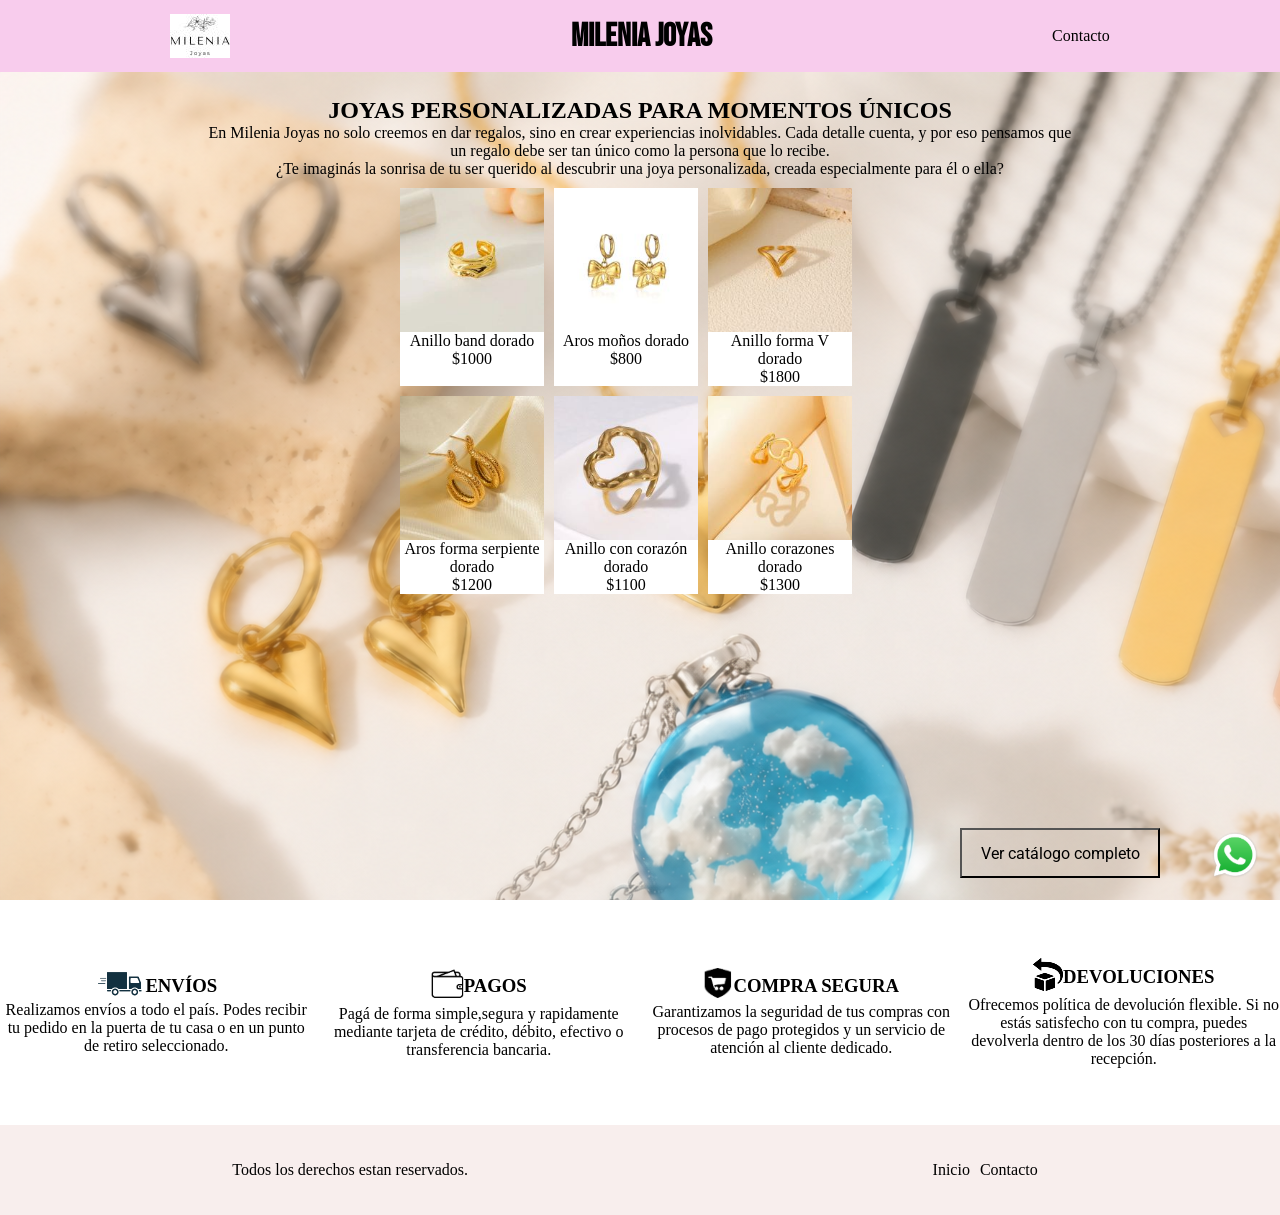
<file: index.html>
<!DOCTYPE html>
<html lang="es">

<head>
    <meta charset="UTF-8">
    <meta name="viewport" content="width=device-width, initial-scale=1.0">
    <title>Milenia Joyas</title>
    <link rel="stylesheet" href="./css/style.css">
    <link rel="preconnect" href="https://fonts.googleapis.com">
    <link rel="preconnect" href="https://fonts.gstatic.com" crossorigin>
    <link
        href="https://fonts.googleapis.com/css2?family=Bebas+Neue&family=Roboto:ital,wght@0,100..900;1,100..900&display=swap"
        rel="stylesheet">
</head>

<body>
    <!-- Headings o Titulos-->
    <header>
        <img src="./img/mileniaJoyasChico.jpg" alt="Logo de Milenia Joyas" class="logo">
        <a href="./index.html">
            <h1 class="titulo">Milenia Joyas</h1>
        </a>
        <nav>
            <ul>

                <li><a href="./pages/contacto.html">Contacto</a></li>
            </ul>
        </nav>


    </header>
    <main>
        <h2 class="textoMayuscula">Joyas personalizadas para momentos únicos</h2>
        <p>En Milenia Joyas no solo creemos en dar regalos, sino en crear experiencias inolvidables. Cada detalle
            cuenta, y por eso pensamos que un regalo debe ser tan único como la persona que lo recibe.</p>
        <p>¿Te imaginás la sonrisa de tu ser querido al descubrir una joya personalizada, creada especialmente para
            él o ella?</p>



        <div class="catalogo">
            <a class="aCat">
                <img src="./img/anilloBand.jpg" alt="Anillo band dorado">
                <p> Anillo band dorado</p>
                <p> $1000</p>
            </a>
            <a class="aCat">
                <img src="./img/arosMoñoDorado.jpg" alt="Aros moños dorado">
                <p>Aros moños dorado</p>
                <p> $800</p>
            </a>
            <a class="aCat">
                <img src="./img/anilloBe.jpg" alt="Anillo forma V dorado">
                <p> Anillo forma V dorado</p>
                <p> $1800</p>
                <a class="aCat">
                    <img src="./img/aroSnakeDorado.jpg" alt="Aros forma serpiente dorado">
                    <p>Aros forma serpiente dorado</p>
                    <p> $1200</p>
                </a>
                <a class="aCat">
                    <img src="./img/anilloCorazonDorado.jpg" alt="Anillo con corazón dorado">
                    <p>Anillo con corazón dorado</p>
                    <p> $1100</p>
                </a>
                <a class="aCat">
                    <img src="./img/anilloCorazonesDorado.jpg" alt="Anillo de corazones dorado">
                    <p>Anillo corazones dorado</p>
                    <p> $1300</p>
                </a>
        </div>
        <button class="verCat">
            <a href="./pages/catalogo.html">Ver catálogo completo</a>
        </button>

    </main>
    <section class="sectionInformativa">
        <div>
            <h3 class="textoMayuscula centrado">
                <a> <img src="./img/camionEnvio.png" alt="Camión de envío"></a>Envíos
            </h3>
            <p>Realizamos envíos a todo el país. Podes recibir tu pedido en la puerta de tu casa o en un punto de retiro
                seleccionado.</p>
        </div>
        <div>
            <h3 class="textoMayuscula centrado">
                <a><img src="./img/billeteraPagos.png" alt="Billetera de pagos"></a> Pagos
            </h3>
            <p>Pagá de forma simple,segura y rapidamente mediante tarjeta de crédito, débito, efectivo o transferencia bancaria. </p>
        </div>
        <div>
            <h3 class="textoMayuscula centrado">
                <a> <img src="./img/compraSegura.png" alt="Compra segura"></a>Compra segura
            </h3>
            <p>Garantizamos la seguridad de tus compras con procesos de pago protegidos y un servicio de atención al
                cliente dedicado.</p>
        </div>
        <div>
            <h3 class="textoMayuscula centrado">
                <a><img src="./img/devolucion.png" alt="Devolución"></a> Devoluciones
            </h3>
            <p>Ofrecemos política de devolución flexible. Si no estás satisfecho con tu compra, puedes devolverla dentro de los 30 días posteriores a la recepción.</p>
        </div>
    </section>
    <footer>

        <p>Todos los derechos estan reservados.</p>
        <ul>

            <li><a href="./index.html">Inicio</a></li>
            <li><a href="./pages/contacto.html">Contacto</a></li>
            <li><a class="wa" href="https://wa.me/5491132017045" target="_blank" alt="WhatsApp">
                </a></li>
        </ul>
    </footer>
</body>

</html>
</file>
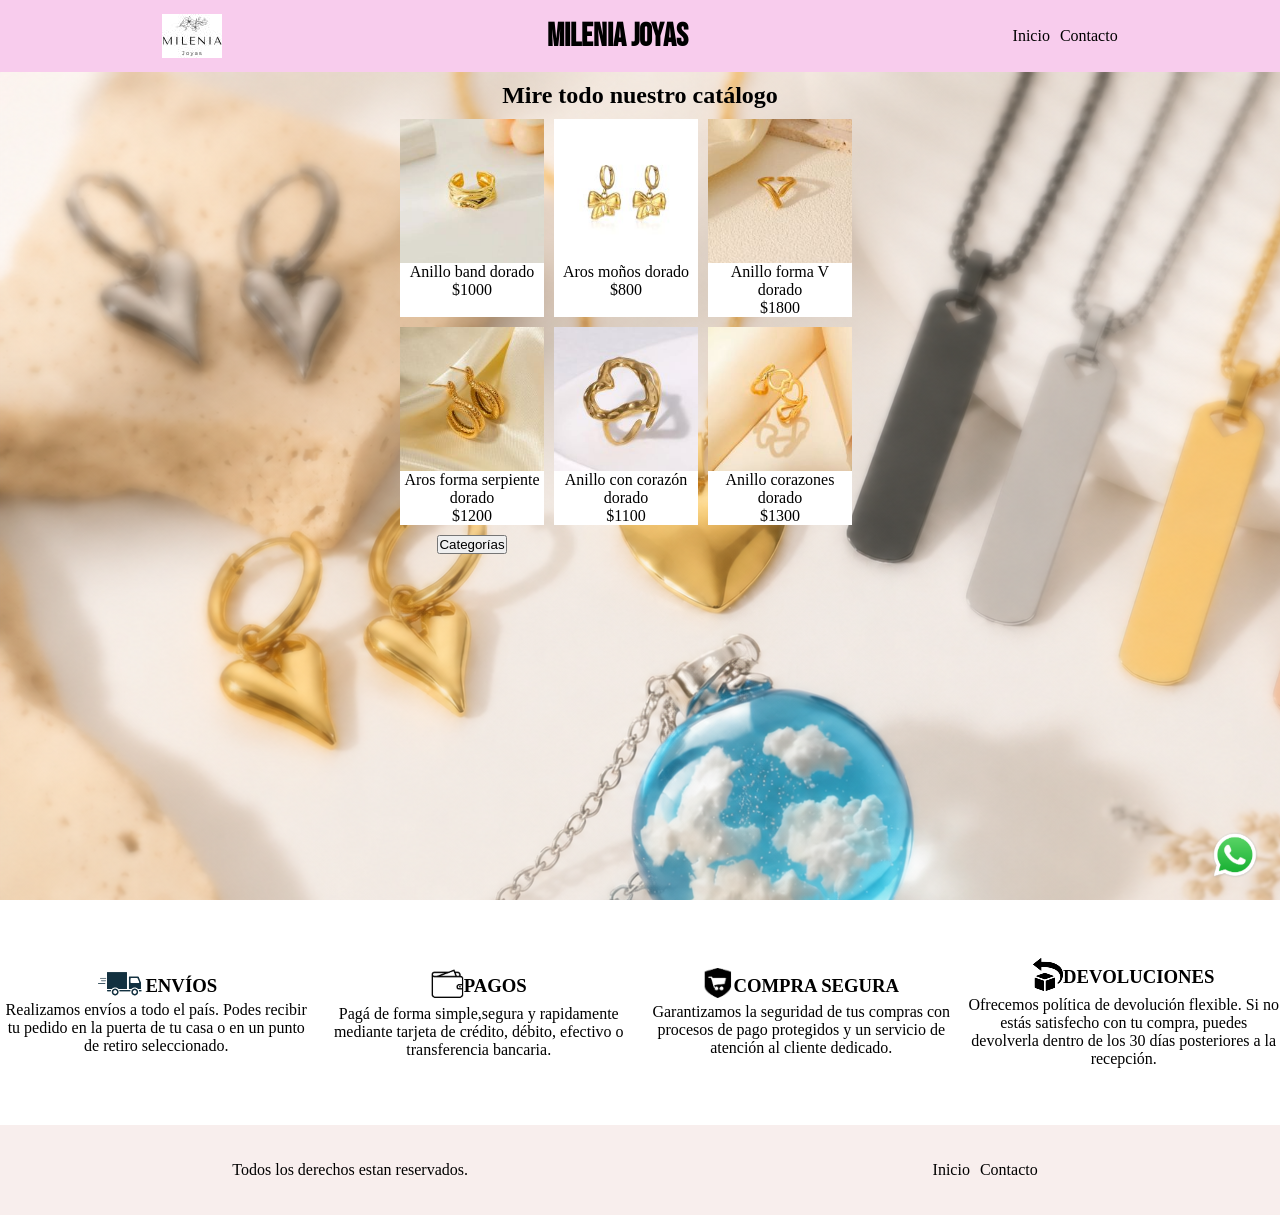
<file: pages/catalogo.html>
<!DOCTYPE html>
<html lang="en">

<head>
    <meta charset="UTF-8">
    <meta name="viewport" content="width=device-width, initial-scale=1.0">
    <title>Catálogo</title>
    <link rel="stylesheet" href="../css/style.css">
    <link rel="preconnect" href="https://fonts.googleapis.com">
    <link rel="preconnect" href="https://fonts.gstatic.com" crossorigin>
    <link
        href="https://fonts.googleapis.com/css2?family=Bebas+Neue&family=Roboto:ital,wght@0,100..900;1,100..900&display=swap"
        rel="stylesheet">
</head>

<body>
    <header>
        <img src="../img/mileniaJoyasChico.jpg" alt="Logo de Milenia Joyas" class="logo">
        <a href="../index.html">
            <h1 class="titulo">Milenia Joyas</h1>
        </a>
        <nav>
            <ul>
                <li><a href="../index.html">Inicio</a></li>
                <li><a href="contacto.html">Contacto</a></li>
            </ul>
        </nav>
    </header>
    <main class="catalogoMain">
        <h2>Mire todo nuestro catálogo</h2> 
        <div class="catalogo">
            <!-- <h3 class="filtro">Categorías</h3> -->
            <a class="aCat " >
                <img src="../img/anilloBand.jpg" alt="Anillo band dorado">
                <p> Anillo band dorado</p>
                <p> $1000</p>
            </a>
            <a class="aCat " >
                <img src="../img/arosMoñoDorado.jpg" alt="Aros moños dorado">
                <p>Aros moños dorado</p>
                <p> $800</p>
            </a>
            <a class="aCat" >
                <img src="../img/anilloBe.jpg" alt="Anillo forma V dorado">
                <p> Anillo forma V dorado</p>
                <p> $1800</p>
            </a>
            <a class="aCat" >
                <img src="../img/aroSnakeDorado.jpg" alt="Aros forma serpiente dorado">
                <p>Aros forma serpiente dorado</p>
                <p> $1200</p>
            </a>
            <a class="aCat" > 
                <img src="../img/anilloCorazonDorado.jpg" alt="Anillo con corazón dorado">
                    <p>Anillo con corazón dorado</p>
                    <p> $1100</p>   
                </a>
                <a class="aCat">
                    <img src="../img/anilloCorazonesDorado.jpg" alt="Anillo de corazones dorado">
                    <p>Anillo corazones dorado</p>
                    <p> $1300</p>
                </a>
                <a class="filtroCatalogo" >
                    <button class="filtroCatalogo">Categorías</button>
                </a>
        </div>
    
    </main>
      <section class="sectionInformativa">
        <div>
            <h3 class="textoMayuscula centrado">
                <a> <img src="../img/camionEnvio.png" alt="Camión de envío"></a>Envíos
            </h3>
            <p>Realizamos envíos a todo el país. Podes recibir tu pedido en la puerta de tu casa o en un punto de retiro
                seleccionado.</p>
        </div>
        <div>
            <h3 class="textoMayuscula centrado">
                <a><img src="../img/billeteraPagos.png" alt="Billetera de pagos"></a> Pagos
            </h3>
            <p>Pagá de forma simple,segura y rapidamente mediante tarjeta de crédito, débito, efectivo o transferencia bancaria. </p>
        </div>
        <div>
            <h3 class="textoMayuscula centrado">
                <a> <img src="../img/compraSegura.png" alt="Compra segura"></a>Compra segura
            </h3>
            <p>Garantizamos la seguridad de tus compras con procesos de pago protegidos y un servicio de atención al
                cliente dedicado.</p>
        </div>
        <div>
            <h3 class="textoMayuscula centrado">
                <a><img src="../img/devolucion.png" alt="Devolución"></a> Devoluciones
            </h3>
            <p>Ofrecemos política de devolución flexible. Si no estás satisfecho con tu compra, puedes devolverla dentro de los 30 días posteriores a la recepción.</p>
        </div>
    </section>
    <footer>
        <p>Todos los derechos estan reservados.</p>
        <ul>
            <li><a href="../index.html">Inicio</a></li>
            <li><a href="contacto.html">Contacto</a></li>
            <li><a class="wa" href="https://wa.me/5491132017045" target="_blank" alt="WhatsApp">
                </a></li>
        </ul>
</body>

</html>
</file>
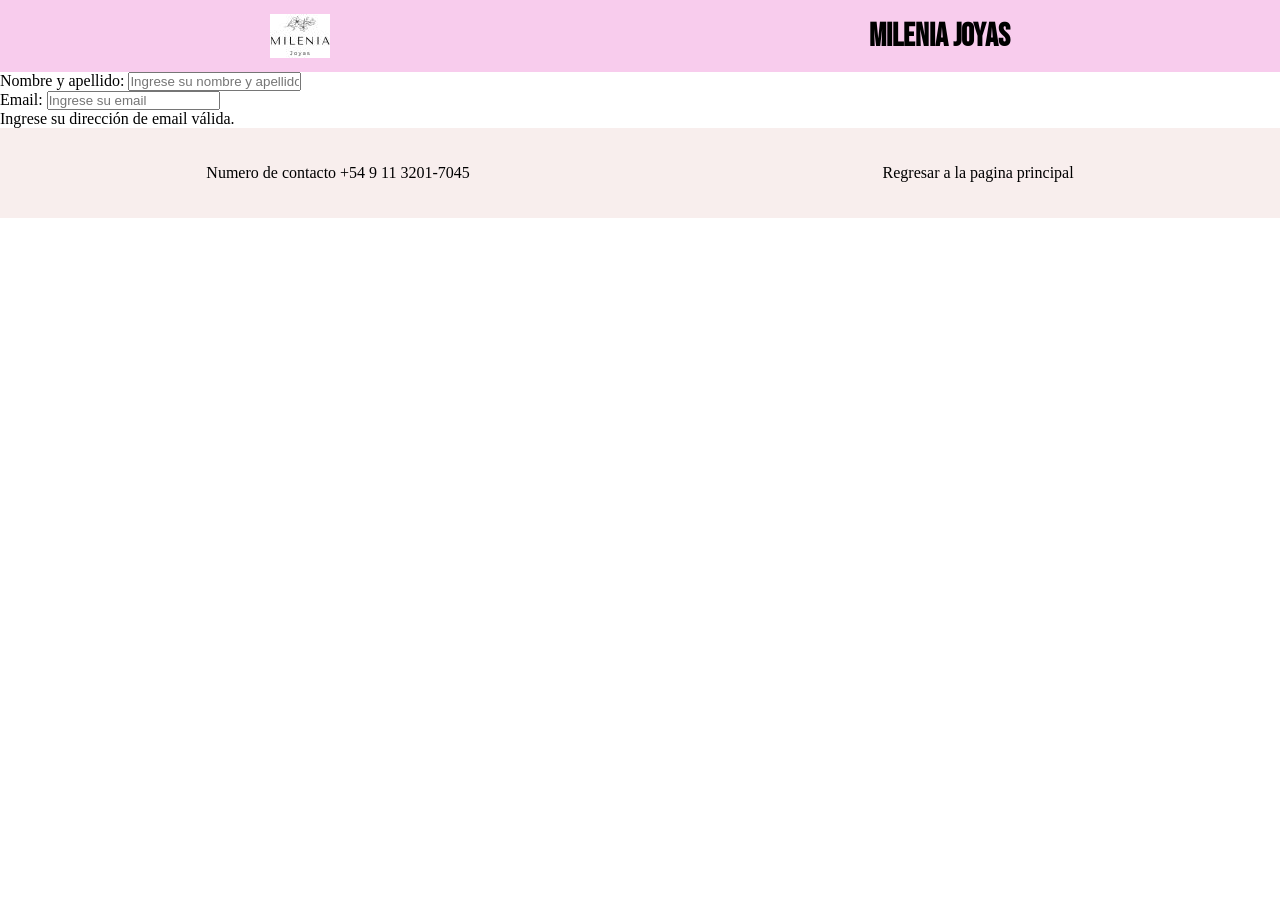
<file: Pages/contacto.html>
<!DOCTYPE html>
<html lang="es">

<head>
    <meta charset="UTF-8">
    <meta name="viewport" content="width=device-width, initial-scale=1.0">
    <title>Contacto milenia joyas</title>
    <link rel="stylesheet" href="../css/style.css">
    <link rel="preconnect" href="https://fonts.googleapis.com">
    <link rel="preconnect" href="https://fonts.gstatic.com" crossorigin>
    <link href="https://fonts.googleapis.com/css2?family=Bebas+Neue&display=swap" rel="stylesheet">
</head>

<body>
    <header>
        <img src="../img/mileniaJoyasChico.jpg" alt="Logo de Milenia Joyas" class="logo">
        <a href="../index.html">
            <h1 class="titulo">Milenia Joyas</h1>
        </a>
    </header>
    <form id="Contacto" novalidate>
        <div>
            <label for="full-name">Nombre y apellido:</label>
            <input type="text" id="full-name" name="full-name" placeholder="Ingrese su nombre y apellido" required>
        </div>
        <div>
            <label for="email">Email:</label>
            <input type="email" id="email" name="email" aria-describedby="email-help" placeholder="Ingrese su email"
                required>

            <p aria-describedby="email-help">Ingrese su dirección de email válida.</p>

        </div>
    </form>
    <footer>
        <p>Numero de contacto <a href="https://wa.me/5491132017045">+54 9 11 3201-7045</a></p>
        <a href="../index.html">Regresar a la pagina principal</a>

    </footer>
</body>

</html>
</file>
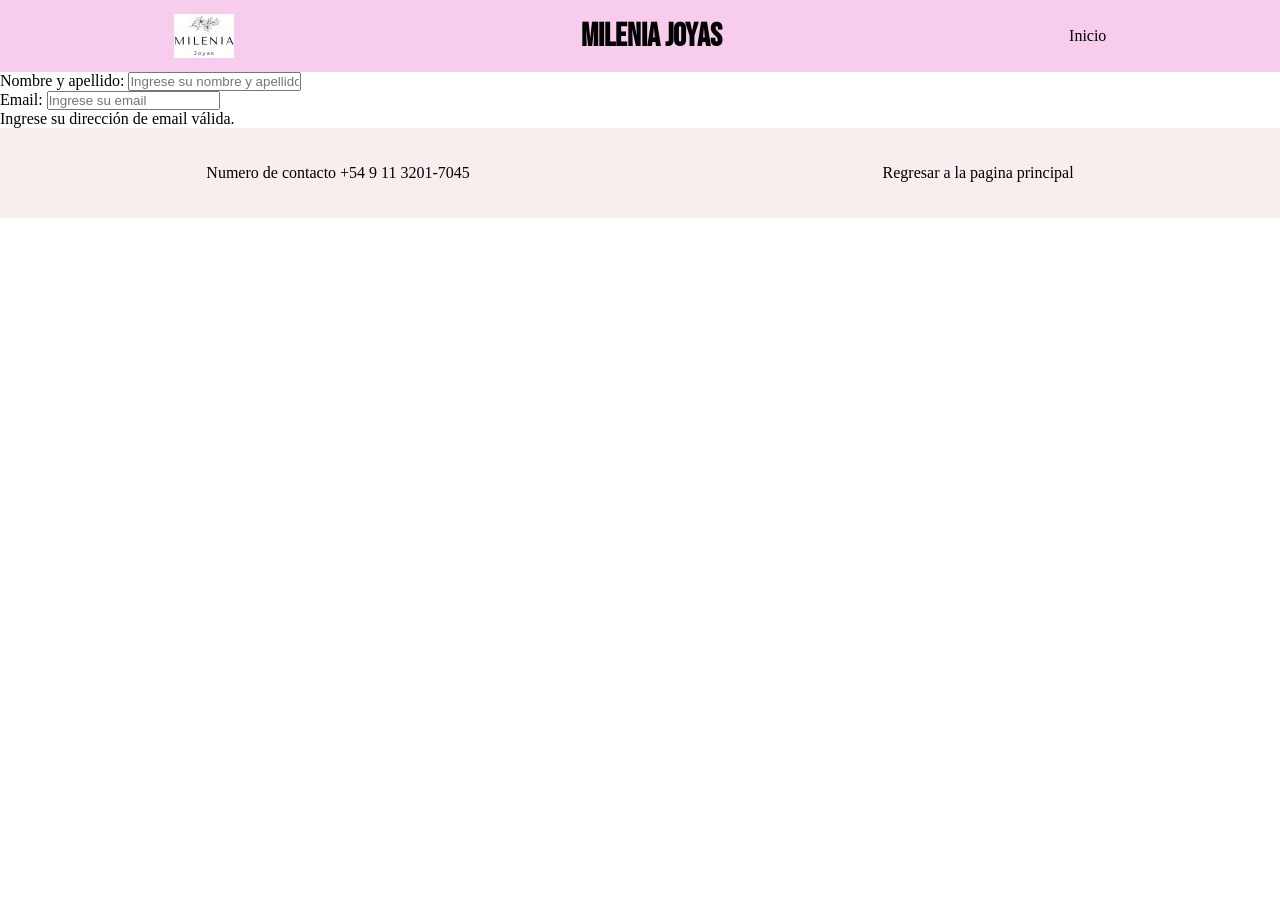
<file: pages/contacto.html>
<!DOCTYPE html>
<html lang="es">

<head>
    <meta charset="UTF-8">
    <meta name="viewport" content="width=device-width, initial-scale=1.0">
    <title>Contacto milenia joyas</title>
    <link rel="stylesheet" href="../css/style.css">
    <link rel="preconnect" href="https://fonts.googleapis.com">
    <link rel="preconnect" href="https://fonts.gstatic.com" crossorigin>
    <link href="https://fonts.googleapis.com/css2?family=Bebas+Neue&display=swap" rel="stylesheet">
</head>

<body>
    <header>
        <img src="../img/mileniaJoyasChico.jpg" alt="Logo de Milenia Joyas" class="logo">
        <a href="../index.html">
            <h1 class="titulo">Milenia Joyas</h1>
        </a>
        <nav>
            <ul>
                <li><a href="../index.html">Inicio</a></li>
            </ul>
        </nav>
    </header>
    <form id="Contacto" novalidate>
        <div>
            <label for="full-name">Nombre y apellido:</label>
            <input type="text" id="full-name" name="full-name" placeholder="Ingrese su nombre y apellido" required>
        </div>
        <div>
            <label for="email">Email:</label>
            <input type="email" id="email" name="email" aria-describedby="email-help" placeholder="Ingrese su email"
                required>

            <p aria-describedby="email-help">Ingrese su dirección de email válida.</p>

        </div>
    </form>
    <footer>
        <p>Numero de contacto <a href="https://wa.me/5491132017045">+54 9 11 3201-7045</a></p>
        <a href="../index.html">Regresar a la pagina principal</a>

    </footer>
</body>

</html>
</file>
<file: css/style.css>
* {
    margin: 0;
    padding: 0;
    box-sizing: border-box;
}

/*Reutilizables*/
.colorBlanco {
    color: rgb(255, 255, 255);
}

.textoMayuscula {
    text-transform: uppercase;
}
.centrado {
    display: flex;
    justify-content: center;
    align-items: center;
}
.titulo {
    font-family: "Bebas Neue";
    font-size: 200%;
    align-items: center;

}

/*Header*/
a {
    text-decoration: none;
    color: black;
}

header {
    height: 8vh; /*Altura del header*/
    background-color: rgb(248, 204, 237);
    display: flex; /*Utilizamos flexbox para centrar el contenido del header*/
    justify-content: space-around; /*Centramos el contenido horizontalmente*/
    align-items: center; /*Centramos el contenido verticalmente*/
}

ul {
    display: flex;
    list-style: none; /*Eliminamos los puntos de la lista*/
    gap: 10px; /*Espacio entre los elementos de la lista*/
}

/*main*/
main{
    height: 92vh;
    background-image: url(../img/productosFondoDifuminados.png);
    padding: 25px 200px; /*Espaciado interno del main */
    text-align: center; /*Centrar el contenido del main */
}
footer {
    height: 10vh;
    background-color: rgb(248, 238, 237);
    display: flex;
    justify-content: space-around;
    align-items: center;
}

.sectionInformativa {
    display: grid;
    height: 25vh;
    gap: 10px;
    grid-template-columns: repeat(4, 1fr);
    text-align: center;
    place-items: center;

}
.wa {
    background-image: url(../img/logoWa.png);
    background-size: cover;
    width: 50px;
    height: 50px;
    position: fixed;
    bottom: 20px;
    right: 20px;
}

.verCat {
    width: 200px;
    height: 50px;
    background: transparent;
    font-family: "Roboto";
    font-size: 16px;
    position: absolute;
    top: 92%;
    left: 75%;

}

.catalogoMain {
    height: 92vh;
    background-image: url(../img/productosFondoDifuminados.png);
    padding: 10px 200px; /*Espaciado interno del main */
}

.catalogo {
    padding: 10px 200px;
    display: grid;
    grid-template-columns:  30% 30% 30%;
    grid-template-rows: repeat(3, 1fr);
   
    gap: 10px;
}

.filtrocatalogo {
   grid-area: s1;
}
.aCat {
    display: flex;
    flex-direction: column;
    background-color: white;
    
}
</file>
